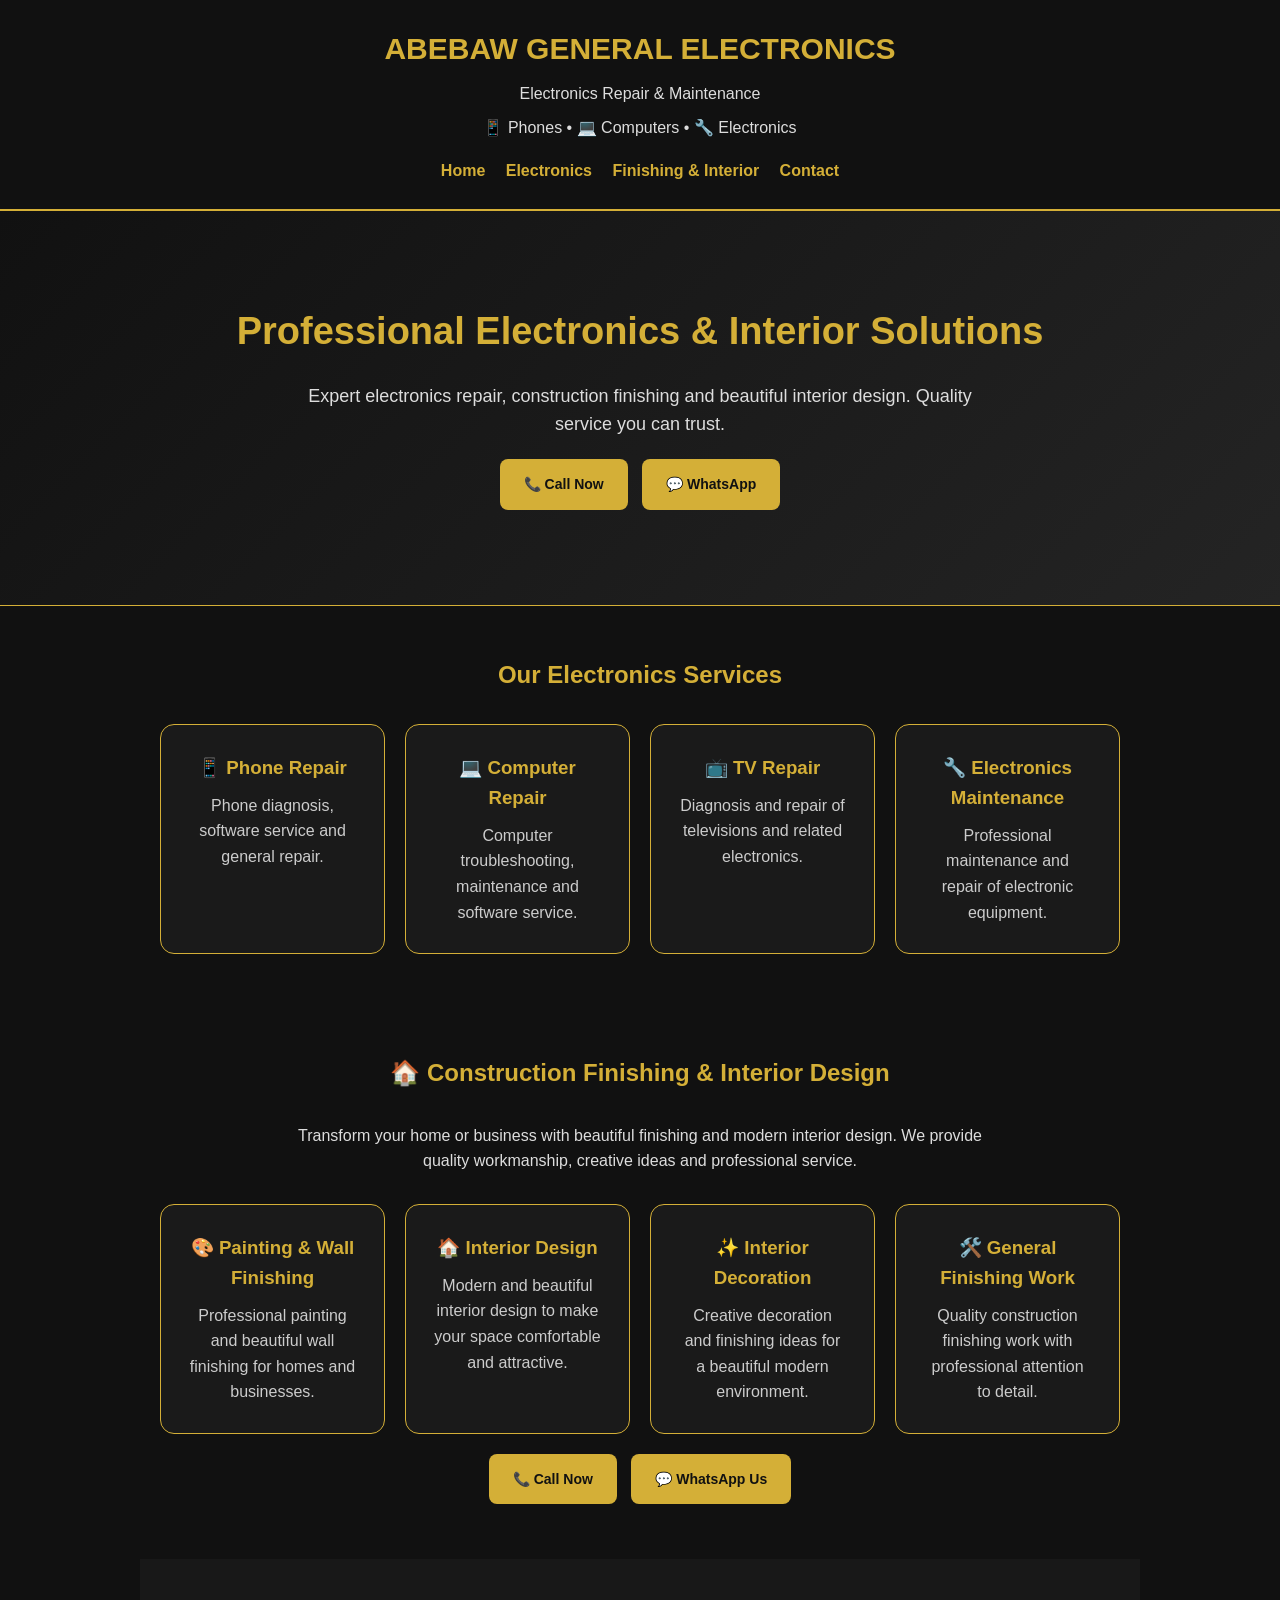
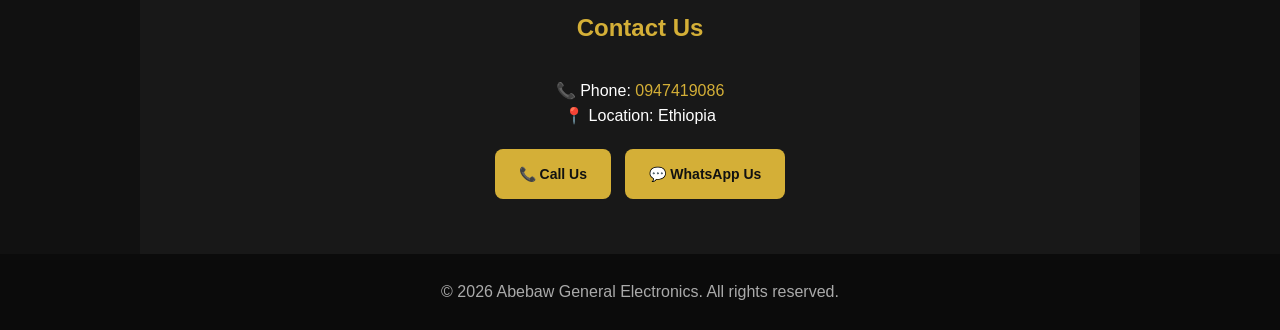
<file: index.html>
<!DOCTYPE html>
<html lang="en">

<head>
  <meta charset="UTF-8">

  <meta name="google-site-verification"
    content="XYMN67B-oznwlwuN5E2p0NqFcbgwH8Nao9QjNoBOljo">

  <meta name="viewport"
    content="width=device-width, initial-scale=1.0">

  <title>Abebaw General Electronics | Electronics Repair & Maintenance</title>

  <meta name="description"
    content="Abebaw General Electronics provides professional phone, computer, TV and electronics repair, maintenance, construction finishing and interior design services in Ethiopia.">

  <meta name="theme-color" content="#111111">

  <link rel="stylesheet" href="style.css">
</head>

<body>

  <!-- BUSINESS HEADER -->

  <header>

    <h1>ABEBAW GENERAL ELECTRONICS</h1>

    <p>Electronics Repair & Maintenance</p>

    <p>📱 Phones • 💻 Computers • 🔧 Electronics</p>

    <nav>
      <a href="#home">Home</a>
      <a href="#services">Electronics</a>
      <a href="#finishing">Finishing & Interior</a>
      <a href="#contact">Contact</a>
    </nav>

  </header>


  <!-- HERO SECTION -->

  <div class="hero" id="home">

    <h2>Professional Electronics & Interior Solutions</h2>

    <p>
      Expert electronics repair, construction finishing and beautiful
      interior design. Quality service you can trust.
    </p>

    <a class="button" href="tel:0947419086">
      📞 Call Now
    </a>

    <a class="button" href="https://wa.me/251947419086">
      💬 WhatsApp
    </a>

  </div>


  <!-- ELECTRONICS SERVICES -->

  <section id="services">

    <h2>Our Electronics Services</h2>

    <div class="services">

      <div class="card">
        <h3>📱 Phone Repair</h3>
        <p>Phone diagnosis, software service and general repair.</p>
      </div>

      <div class="card">
        <h3>💻 Computer Repair</h3>
        <p>Computer troubleshooting, maintenance and software service.</p>
      </div>

      <div class="card">
        <h3>📺 TV Repair</h3>
        <p>Diagnosis and repair of televisions and related electronics.</p>
      </div>

      <div class="card">
        <h3>🔧 Electronics Maintenance</h3>
        <p>Professional maintenance and repair of electronic equipment.</p>
      </div>

    </div>

  </section>


  <!-- CONSTRUCTION AND INTERIOR SERVICES -->

  <section id="finishing">

    <h2>🏠 Construction Finishing & Interior Design</h2>

    <p class="section-description">

      Transform your home or business with beautiful finishing and
      modern interior design. We provide quality workmanship,
      creative ideas and professional service.

    </p>

    <div class="services">

      <div class="card">
        <h3>🎨 Painting & Wall Finishing</h3>
        <p>Professional painting and beautiful wall finishing for homes and businesses.</p>
      </div>

      <div class="card">
        <h3>🏠 Interior Design</h3>
        <p>Modern and beautiful interior design to make your space comfortable and attractive.</p>
      </div>

      <div class="card">
        <h3>✨ Interior Decoration</h3>
        <p>Creative decoration and finishing ideas for a beautiful modern environment.</p>
      </div>

      <div class="card">
        <h3>🛠️ General Finishing Work</h3>
        <p>Quality construction finishing work with professional attention to detail.</p>
      </div>

    </div>

    <div class="center">

      <a class="button" href="tel:0947419086">
        📞 Call Now
      </a>

      <a class="button" href="https://wa.me/251947419086">
        💬 WhatsApp Us
      </a>

    </div>

  </section>


  <!-- CONTACT SECTION -->

  <section id="contact" class="contact">

    <h2>Contact Us</h2>

    <p>
      📞 Phone:
      <a href="tel:0947419086">0947419086</a>
    </p>

    <p>📍 Location: Ethiopia</p>

    <a class="button" href="tel:0947419086">
      📞 Call Us
    </a>

    <a class="button" href="https://wa.me/251947419086">
      💬 WhatsApp Us
    </a>

  </section>


  <!-- FOOTER -->

  <footer>

    © 2026 Abebaw General Electronics. All rights reserved.

  </footer>

</body>
</html>
</file>
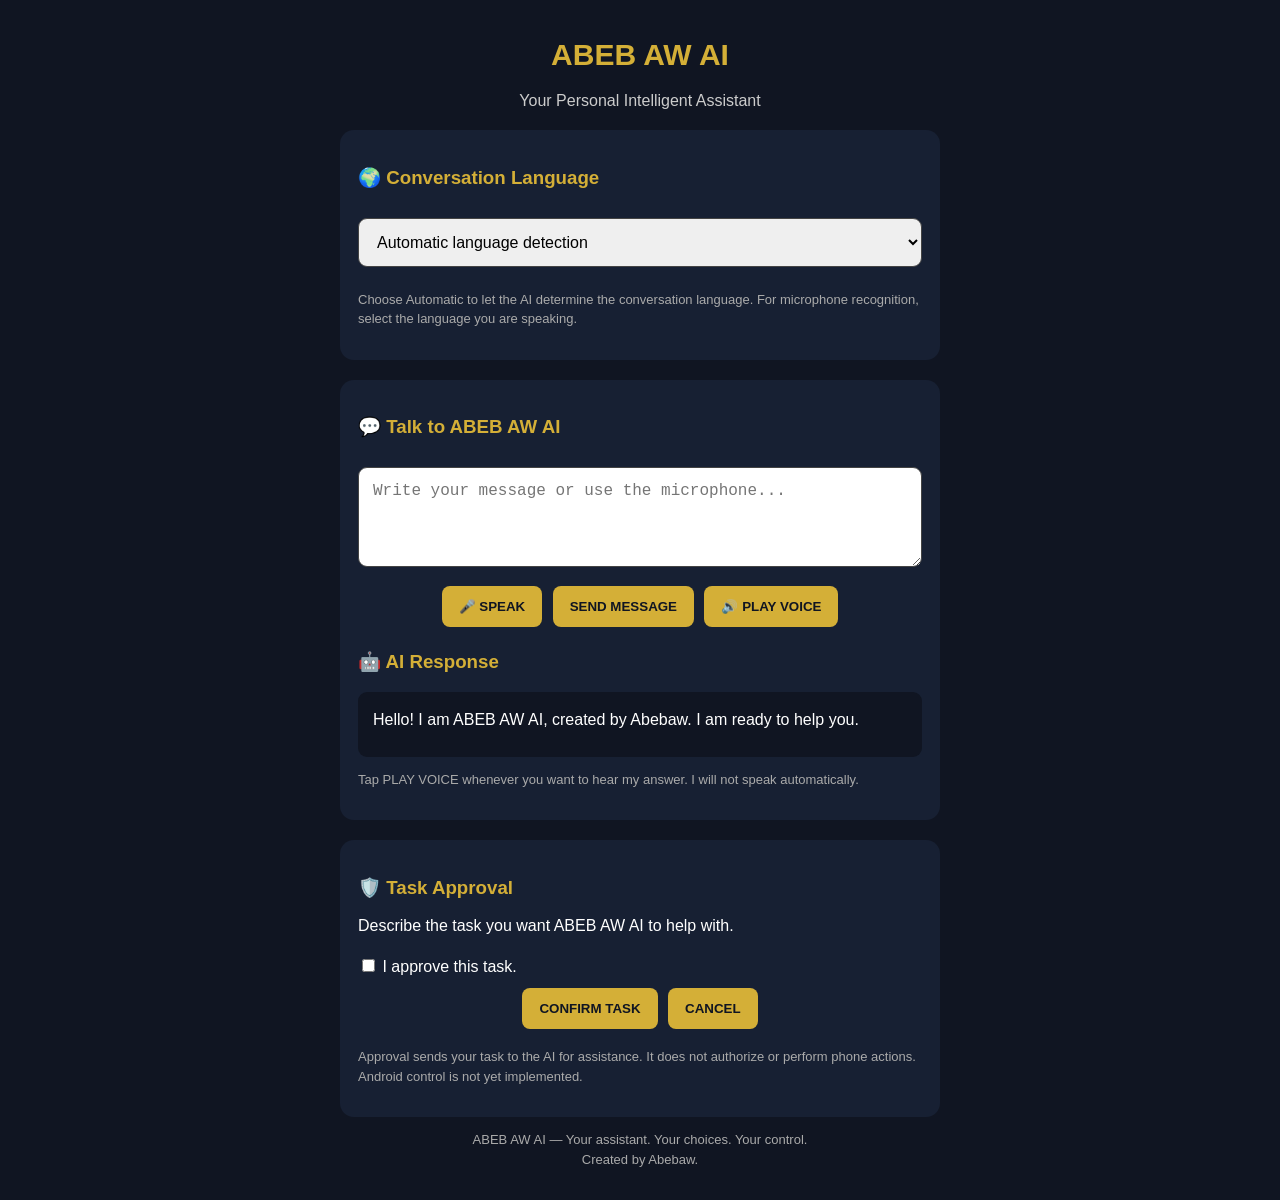
<file: abebaw-ai-android/index.html>
<!DOCTYPE html>
<html lang="en">
<head>
<meta charset="UTF-8">
<meta name="viewport" content="width=device-width, initial-scale=1.0">
<meta name="theme-color" content="#101522">
<title>ABEB AW AI ASSISTANT</title>

<style>
* {
  box-sizing: border-box;
}

body {
  margin: 0;
  padding: 18px;
  background: #101522;
  color: white;
  font-family: Arial, sans-serif;
}

main {
  max-width: 600px;
  margin: auto;
}

h1 {
  color: #d4af37;
  text-align: center;
  font-size: 30px;
}

.subtitle {
  text-align: center;
  color: #ccc;
}

.panel {
  background: #172033;
  padding: 18px;
  border-radius: 14px;
  margin-top: 20px;
}

h3 {
  color: #d4af37;
}

textarea, select {
  width: 100%;
  padding: 14px;
  margin: 10px 0;
  border-radius: 9px;
  border: 1px solid #444;
  font-size: 16px;
}

textarea {
  min-height: 100px;
  resize: vertical;
}

button {
  padding: 13px 17px;
  margin: 5px 3px;
  border: 0;
  border-radius: 8px;
  background: #d4af37;
  color: #101522;
  font-weight: bold;
  cursor: pointer;
}

button:disabled {
  opacity: 0.5;
  cursor: wait;
}

#status {
  background: #101522;
  padding: 15px;
  border-radius: 9px;
  min-height: 65px;
  overflow-wrap: anywhere;
  line-height: 1.6;
}

#status.error {
  color: #ff7777;
}

.controls {
  text-align: center;
}

.small {
  color: #aaa;
  font-size: 13px;
  line-height: 1.5;
}

label {
  line-height: 2;
}

</style>
</head>

<body>
<main>

<h1>ABEB AW AI</h1>
<p class="subtitle">
Your Personal Intelligent Assistant
</p>

<div class="panel">

<h3>🌍 Conversation Language</h3>

<select id="language">
<option value="auto">Automatic language detection</option>
<option value="en-US">English</option>
<option value="am-ET">Amharic</option>
<option value="om-ET">Afaan Oromo</option>
<option value="ar-SA">Arabic</option>
<option value="fr-FR">French</option>
<option value="sw-KE">Swahili</option>
<option value="hi-IN">Hindi</option>
<option value="es-ES">Spanish</option>
<option value="zh-CN">Chinese</option>
</select>

<p class="small">
Choose Automatic to let the AI determine the conversation language.
For microphone recognition, select the language you are speaking.
</p>

</div>

<div class="panel">

<h3>💬 Talk to ABEB AW AI</h3>

<textarea
id="task"
placeholder="Write your message or use the microphone..."
></textarea>

<div class="controls">

<button id="listenBtn">🎤 SPEAK</button>

<button id="sendBtn">SEND MESSAGE</button>

<button id="soundBtn">🔊 PLAY VOICE</button>

</div>

<h3>🤖 AI Response</h3>

<div id="status" aria-live="polite">
Hello! I am ABEB AW AI, created by Abebaw.
I am ready to help you.
</div>

<p class="small">
Tap PLAY VOICE whenever you want to hear my answer.
I will not speak automatically.
</p>

</div>

<div class="panel">

<h3>🛡️ Task Approval</h3>

<p>
Describe the task you want ABEB AW AI to help with.
</p>

<label>
<input type="checkbox" id="approve">
I approve this task.
</label>

<br>

<div class="controls">
<button id="confirmBtn">CONFIRM TASK</button>
<button id="cancelBtn">CANCEL</button>
</div>

<p class="small">
Approval sends your task to the AI for assistance.
It does not authorize or perform phone actions.
Android control is not yet implemented.
</p>

</div>

<p class="subtitle small">
ABEB AW AI — Your assistant. Your choices. Your control.
<br>
Created by Abebaw.
</p>

</main>

<script>

// ===================================
// ABEB AW AI CONFIGURATION
// ===================================

const API_URL =
"https://abeb-aw-ai-brain.jacksonabebe98.workers.dev";

const SPEAK_URL =
"https://abeb-aw-ai-brain.jacksonabebe98.workers.dev/speak";

let answer =
"Hello! I am ABEB AW AI, created by Abebaw.";

let audioUrl = null;

const taskInput = document.getElementById("task");
const statusBox = document.getElementById("status");
const languageSelect = document.getElementById("language");

const listenBtn = document.getElementById("listenBtn");
const sendBtn = document.getElementById("sendBtn");
const soundBtn = document.getElementById("soundBtn");
const confirmBtn = document.getElementById("confirmBtn");
const cancelBtn = document.getElementById("cancelBtn");


// ===================================
// DISPLAY AI RESPONSE
// ===================================

function showStatus(message, isError = false) {

  statusBox.textContent = message;
  statusBox.classList.toggle("error", isError);

}


// ===================================
// SEND MESSAGE TO AI
// ===================================

async function sendMessage() {

  const message = taskInput.value.trim();

  if (!message) {
    showStatus("Please write a message first.", true);
    return;
  }

  sendBtn.disabled = true;
  confirmBtn.disabled = true;

  showStatus("ABEB AW AI is thinking...");

  try {

    const response = await fetch(API_URL, {

      method: "POST",

      headers: {
        "Content-Type": "application/json"
      },

      body: JSON.stringify({

        message: message,

        language: languageSelect.value

      })

    });

    const data = await response.json();

    if (!response.ok) {
      throw new Error(data.error || "AI connection failed.");
    }

    const reply =
      data.reply ||
      data.response ||
      data.output_text;

    if (!reply) {
      throw new Error("The AI returned no response.");
    }

    answer = reply;

    showStatus(answer);

  } catch (error) {

    showStatus(
      "Connection problem: " + error.message,
      true
    );

  } finally {

    sendBtn.disabled = false;
    confirmBtn.disabled = false;

  }

}


// ===================================
// GEMINI AI VOICE GENERATION
// ===================================

async function speakAnswer() {

  if (!answer || !answer.trim()) {
    showStatus("There is no answer to speak.", true);
    return;
  }

  soundBtn.disabled = true;

  showStatus("Generating your AI voice...");

  try {

    const response = await fetch(SPEAK_URL, {

      method: "POST",

      headers: {
        "Content-Type": "application/json"
      },

      body: JSON.stringify({

        text: answer

      })

    });

    const data = await response.json();

    if (!response.ok) {

      throw new Error(
        data.error || "Voice generation failed."
      );

    }

    if (!data.audio) {

      throw new Error(
        "No audio was returned by the voice service."
      );

    }

    // Decode Gemini audio returned as Base64.

    const base64 = data.audio.includes(",")
      ? data.audio.split(",").pop()
      : data.audio;

    const binary = atob(base64);

    const bytes = new Uint8Array(binary.length);

    for (let i = 0; i < binary.length; i++) {
      bytes[i] = binary.charCodeAt(i);
    }

    const mimeType = data.mimeType || "audio/wav";

    const audioBlob = new Blob(
      [bytes],
      { type: mimeType }
    );

    if (audioUrl) {
      URL.revokeObjectURL(audioUrl);
    }

    audioUrl = URL.createObjectURL(audioBlob);

    const audioPlayer = new Audio(audioUrl);

    audioPlayer.onended = function() {
      showStatus(answer);
    };

    await audioPlayer.play();

    showStatus("ABEB AW AI is speaking...");

  } catch (error) {

    showStatus(
      "Voice problem: " + error.message,
      true
    );

  } finally {

    soundBtn.disabled = false;

  }

}



// ===================================
// MICROPHONE INPUT
// ===================================

let recognition = null;
let isListening = false;

function listen() {

  const SpeechRecognition =
    window.SpeechRecognition ||
    window.webkitSpeechRecognition;

  if (!SpeechRecognition) {
    showStatus(
      "Voice recognition is unavailable. Please open ABEB AW AI in Google Chrome.",
      true
    );
    return;
  }

  if (isListening) {
    recognition.stop();
    return;
  }

  recognition = new SpeechRecognition();

  const selectedLanguage = languageSelect.value;

  // Browser speech recognition needs a specific language.
  // Automatic detection is not supported directly here.
  recognition.lang =
    selectedLanguage === "auto"
      ? navigator.language || "en-US"
      : selectedLanguage;

  recognition.continuous = false;
  recognition.interimResults = true;
  recognition.maxAlternatives = 1;

  recognition.onstart = function() {
    isListening = true;
    listenBtn.textContent = "⏹ STOP";
    showStatus("Listening... Speak now.");
  };

recognition.onresult = function(event) {

  console.log("SPEECH RESULT:", event.results);

  let spokenText = "";

  for (
    let i = 0;
    i < event.results.length;
    i++
  ) {
    spokenText += event.results[i][0].transcript;
  }

  taskInput.value = spokenText;

  showStatus("Recognized: " + spokenText);

};


  recognition.onerror = function(event) {

    showStatus(
      "Microphone problem: " + event.error,
      true
    );

  };

  recognition.onend = function() {

    isListening = false;
    listenBtn.textContent = "🎤 SPEAK";

  };

  try {
    recognition.start();
  } catch (error) {
    isListening = false;
    listenBtn.textContent = "🎤 SPEAK";
    showStatus("Could not start microphone: " + error.message, true);
  }

}
// ===================================
// APPROVED TASK SUBMISSION
// ===================================

async function confirmTask() {

  const task = taskInput.value.trim();

  if (!task) {

    showStatus("Please enter a task first.", true);

    return;

  }

  if (!document.getElementById("approve").checked) {

    showStatus(
      "Please approve the task before continuing.",
      true
    );

    return;

  }

  const risky =
    /delete|erase|format|reset|remove|payment|send|share|permission|password|change settings/i;

  if (risky.test(task)) {

    const secondApproval = confirm(
      "Important action! Do you confirm sending this task to ABEB AW AI?"
    );

    if (!secondApproval) {

      showStatus("Task cancelled.");

      return;

    }

  }

  await sendMessage();

}


// ===================================
// BUTTON CONNECTIONS
// ===================================

listenBtn.addEventListener("click", listen);

sendBtn.addEventListener("click", sendMessage);

soundBtn.addEventListener("click", speakAnswer);

confirmBtn.addEventListener("click", confirmTask);

cancelBtn.addEventListener("click", function() {

  taskInput.value = "";

  document.getElementById("approve").checked = false;

  showStatus(
    "Task cancelled. Waiting for your command..."
  );

});

</script>

</body>
</html>
</file>
<file: style.css>
* {
  box-sizing: border-box;
  margin: 0;
  padding: 0;
}

html {
  scroll-behavior: smooth;
}

body {
  font-family: Arial, sans-serif;
  background: #111;
  color: white;
  line-height: 1.6;
}

header {
  background: #111;
  padding: 25px 15px;
  text-align: center;
  border-bottom: 2px solid #d4af37;
}

header h1 {
  color: #d4af37;
  font-size: 30px;
}

header p {
  color: #ddd;
  margin-top: 8px;
}

nav {
  margin-top: 18px;
}

nav a {
  color: #d4af37;
  text-decoration: none;
  margin: 0 8px;
  font-weight: bold;
  display: inline-block;
  transition: 0.3s;
}

nav a:hover {
  color: white;
}

.hero {
  text-align: center;
  padding: 90px 20px;
  background: linear-gradient(135deg, #111, #242424);
  border-bottom: 1px solid #d4af37;
}

.hero h2 {
  color: #d4af37;
  font-size: 38px;
  margin-bottom: 20px;
}

.hero p {
  color: #ddd;
  max-width: 700px;
  margin: auto;
  font-size: 18px;
}

section {
  padding: 50px 20px;
  max-width: 1000px;
  margin: auto;
}

section h2 {
  text-align: center;
  color: #d4af37;
  margin-bottom: 30px;
}

.services {
  display: grid;
  grid-template-columns: repeat(
    auto-fit,
    minmax(220px, 1fr)
  );
  gap: 20px;
}

.card {
  background: #1a1a1a;
  border: 1px solid #d4af37;
  border-radius: 14px;
  padding: 28px;
  text-align: center;
  transition: 0.3s;
}

.card:hover {
  transform: translateY(-5px);
  box-shadow: 0 8px 20px rgba(212, 175, 55, 0.2);
}

.card h3 {
  color: #d4af37;
  margin-bottom: 10px;
}

.card p {
  color: #ccc;
}

.button {
  display: inline-block;
  background: #d4af37;
  color: #111;
  padding: 14px 24px;
  margin: 20px 5px 5px;
  border-radius: 8px;
  text-decoration: none;
  font-weight: bold;
  border: none;
  cursor: pointer;
  transition: 0.3s;
  font-size: 14px;
}

.button:hover {
  background: white;
  color: #111;
  transform: translateY(-2px);
}

.section-description {
  text-align: center;
  color: #ddd;
  max-width: 700px;
  margin: 0 auto 30px;
}

.center {
  text-align: center;
}

.contact {
  text-align: center;
  background: #181818;
}

.contact a:not(.button) {
  color: #d4af37;
  text-decoration: none;
}

footer {
  text-align: center;
  padding: 25px;
  background: #0b0b0b;
  color: #aaa;
}

@media (max-width: 600px) {

  header h1 {
    font-size: 24px;
  }

  nav a {
    margin: 6px;
    font-size: 14px;
  }

  .hero {
    padding: 60px 15px;
  }

  .hero h2 {
    font-size: 30px;
  }

  section {
    padding: 35px 15px;
  }

}
</file>
